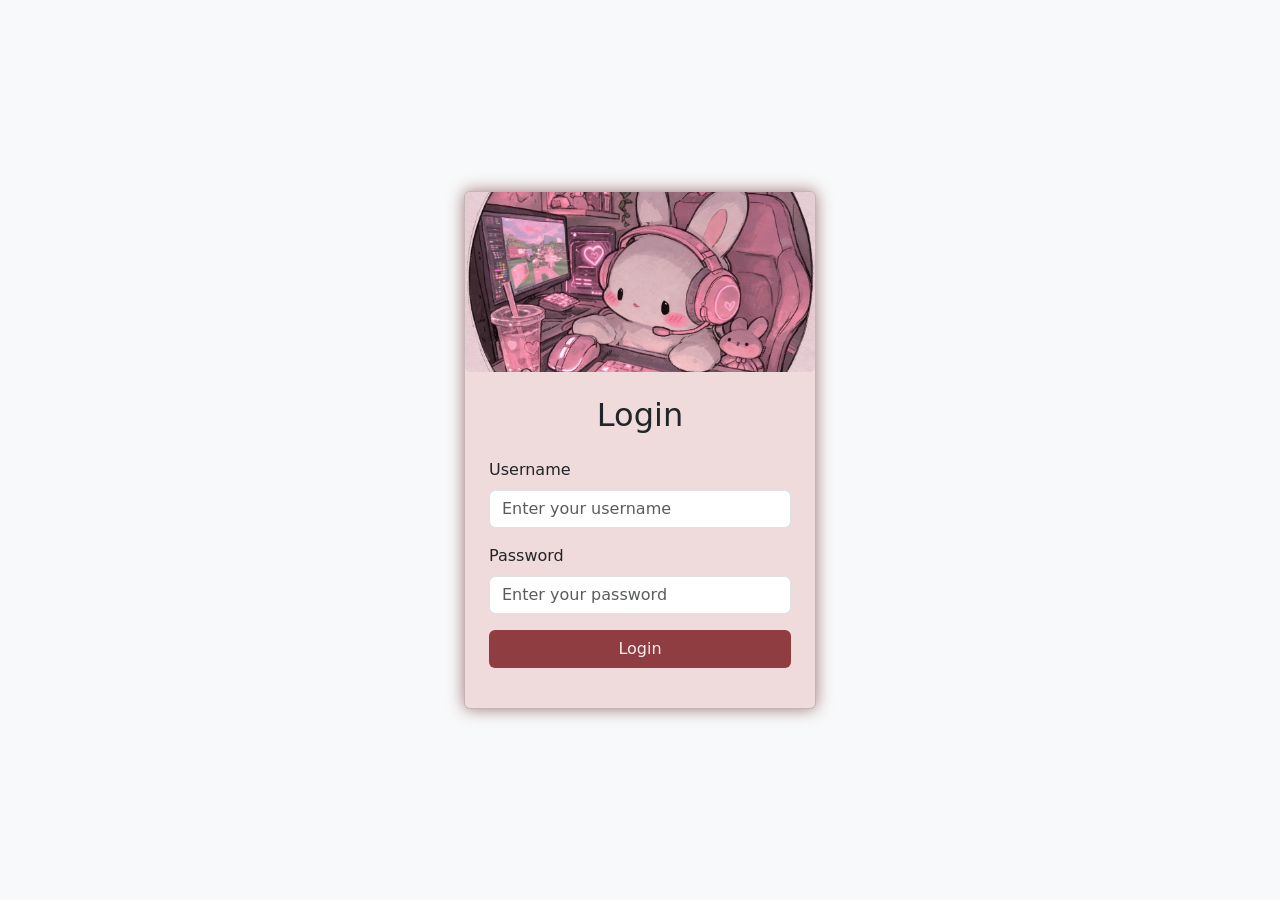
<file: index.html>
<!doctype html>
<html lang="en">
  <head>
    <meta charset="UTF-8" />
    <meta name="viewport" content="width=device-width, initial-scale=1" />
    <meta http-equiv="refresh" content="0; url=login.html" />
    <title>Redirecting...</title>
  </head>
  <body>
    <p>Redirecting to the <a href="login.html">login page</a>...</p>
  </body>
</html>
</file>
<file: style.css>
body {
  min-height: 100dvh;
  color: #471f21 !important;
}

.card {
  width: 22rem;
  background: #f0dbdc;
  box-shadow: 0 0 1em #6b2e31a2;
}

.card-img {
  height: 180px;
  object-fit: cover;
}
body {
  min-height: 100dvh;
  color: #471f21 !important;
}

.card {
  width: 22rem;
  background: #f0dbdc;
  box-shadow: 0 0 1em #6b2e31a2;
}

.card-img {
  height: 180px;
  object-fit: cover;
}

.button-light {
  background: #8f3d41;
  color: #f7edee;
}

.button-light:hover {
  background: #6b2e31;
  color: #f7edee;
}
.navbar-background {
  background: #f0dbdc;
  position: sticky;
  top: 0;
  z-index: 1000;
}

footer {
  background-color: #343a40;
  padding: 3rem 0;
}

.social-icons a {
  font-size: 1.25rem;
  color: #471f21;
}
</file>
